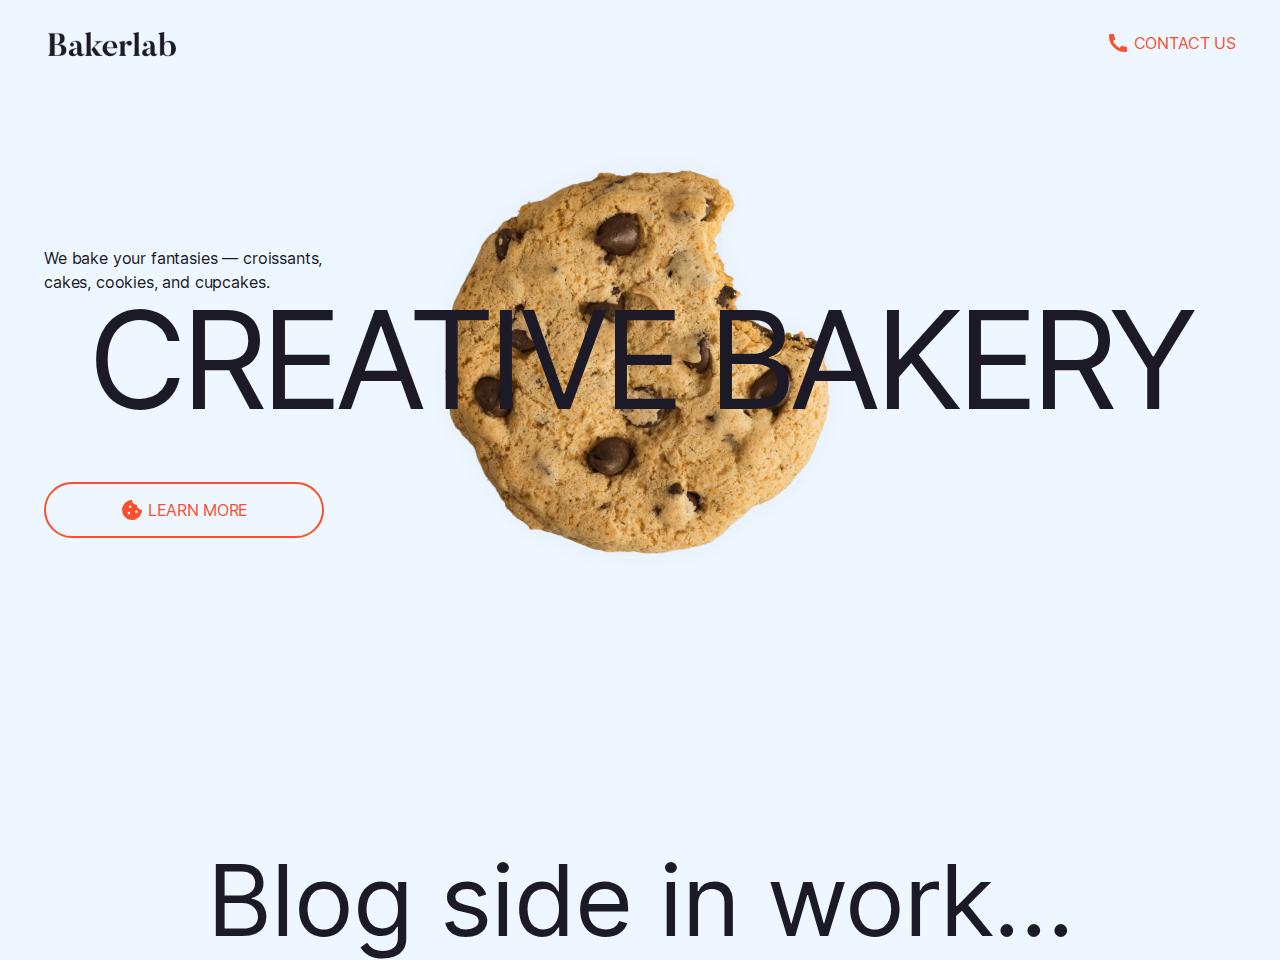
<file: blog.html>
<!doctype html><html lang="en"><head><meta charset="utf-8"><meta name="viewport" content="width=device-width, initial-scale=1.0"><title>Creative Bakery</title><link rel="icon" href="bakery-fav.f270853d.ico" type="image/x-icons"><link rel="stylesheet" href="index.1f24e1a6.css"><script src="index.cec2e2dc.js" defer></script></head><body class="page-content"> <nav class="main-navigation page-content__main-navigation"> <a href="index.html" class="main-navigation__link"> <img src="Logo.7e05f9af.png" alt="bakerlab-logo-wide-logotype" class="main-navigation__logo"> </a> <ul class="main-navigation__list"> <li class="main-navigation__item main-navigation__item--menu"> <a href="#menu" class="main-navigation__burger" alt="menu-icon-open"> <span class="main-navigation__burger--label">Open menu</span> </a> </li> <li class="main-navigation__item main-navigation__item--anchor"> <a href="tel:(629) 555-0129" class="main-navigation__link"> <span class="main-navigation__content main-navigation__content--contact"> Contact us </span> </a> </li> </ul> </nav> <div class="menu" id="menu"> <div class="menu__wrapper"> <a href="index.html" class="main-navigation__link"> <img src="Logo.7e05f9af.png" alt="bakerlab-logo-wide-logotype" class="main-navigation__logo"> </a> <a href="#" class="main-navigation__burger main-navigation__burger--close" alt="menu-icon-close"> <span class="main-navigation__burger--label">Close menu</span> </a> </div> <ul class="menu__navigation"> <li class="main-navigation__item main-navigation__item--active"> <a href="tel:(629) 555-0129" class="main-navigation__link"> <span class="main-navigation__content main-navigation__content--contact"> Contact us </span> </a> </li> </ul> </div> <header class="header-content page-content__header-content"> <p class="header-content__paragraph"> We bake your fantasies — croissants, cakes, cookies, and cupcakes. </p> <div class="header-content__wrapper"> <h1 class="header-content__title"> Creative <span class="header-content__title header-content__title--subtitle"> bakery </span> </h1> </div> <img src="Cookie.afe76256.png" alt="cookie-background-image" class="header-content__image"> <button class="header-content__button"> <span class="header-content__button-text">Learn more</span> </button> </header> <div class="page-content__blog">Blog side in work...</div> </body></html>
</file>
<file: index.1f24e1a6.css>
@font-face{font-family:Inter;src:url(Inter-Regular.1e76c839.woff2)format("woff2"),url(Inter-Regular.a598fbc9.woff)format("woff");font-weight:400;font-style:normal}@font-face{font-family:Inter;src:url(Inter-SemiBold.26fa8764.woff2)format("woff2"),url(Inter-SemiBold.73b91d5f.woff)format("woff");font-weight:500;font-style:normal}@keyframes move-arrow{0%{opacity:1;visibility:visible;transform:translate(0)}18%{opacity:0;visibility:hidden}33%{opacity:0;visibility:hidden;transform:translate(100%)}77%{opacity:0;visibility:hidden;transform:translate(-100%)}to{opacity:1;visibility:visible;transform:translate(0)}}@font-face{font-family:Inter;src:url(Inter-Regular.1e76c839.woff2)format("woff2"),url(Inter-Regular.a598fbc9.woff)format("woff");font-weight:400;font-style:normal}@font-face{font-family:Inter;src:url(Inter-SemiBold.26fa8764.woff2)format("woff2"),url(Inter-SemiBold.73b91d5f.woff)format("woff");font-weight:500;font-style:normal}html{scroll-behavior:smooth}.page__body--with-menu{overflow:hidden}.page-content{background-color:#eef7ff;margin:0 16px}@media (width>=768px){.page-content{margin:0 44px}}.page-content__blog{text-align:center;color:#1c1a26;letter-spacing:-.01em;font-family:Inter,Helvetica,Arial,sans-serif;font-size:100px;font-weight:400;line-height:100px}.page-content__main-navigation{margin-bottom:32px}@media (width>=768px){.page-content__main-navigation{margin-bottom:80px}}@media (width>=1200px){.page-content__main-navigation{margin-bottom:0}}.page-content__header-content{margin-bottom:104px}@media (width>=768px){.page-content__header-content{margin-bottom:228px}}@media (width>=1200px){.page-content__header-content{margin-bottom:218px}}@media (width>=1440px){.page-content__header-content{margin-bottom:178px}}.page-content__section-products{margin-bottom:72px}@media (width>=768px){.page-content__section-products{margin-bottom:152px}}@media (width>=1200px){.page-content__section-products{margin-bottom:178px}}.page-content__section-about{margin-bottom:72px}@media (width>=768px){.page-content__section-about{margin-bottom:152px}}@media (width>=1200px){.page-content__section-about{margin-bottom:349px}}@font-face{font-family:Inter;src:url(Inter-Regular.1e76c839.woff2)format("woff2"),url(Inter-Regular.a598fbc9.woff)format("woff");font-weight:400;font-style:normal}@font-face{font-family:Inter;src:url(Inter-SemiBold.26fa8764.woff2)format("woff2"),url(Inter-SemiBold.73b91d5f.woff)format("woff");font-weight:500;font-style:normal}.scroll-effect{opacity:0;transition:all .3s ease-in-out;transform:translate(0)}.scroll-effect.left{transform:translate(-99%)}.scroll-effect.right{transform:translate(99%)}.scroll-effect.visible{opacity:1;transform:translate(0)}.scroll-effect--1{transition-duration:.3s;transition-delay:0s}.scroll-effect--2{transition-duration:.5s;transition-delay:.2s}.scroll-effect--3{transition-duration:1s;transition-delay:.5s}@font-face{font-family:Inter;src:url(Inter-Regular.1e76c839.woff2)format("woff2"),url(Inter-Regular.a598fbc9.woff)format("woff");font-weight:400;font-style:normal}@font-face{font-family:Inter;src:url(Inter-SemiBold.26fa8764.woff2)format("woff2"),url(Inter-SemiBold.73b91d5f.woff)format("woff");font-weight:500;font-style:normal}.page-title{color:#1c1a26;letter-spacing:-.05em;text-transform:uppercase;font-family:Inter,Helvetica,Arial,sans-serif;font-size:48px;font-weight:400;line-height:85%}@media (width>=768px){.page-title{font-size:56px}}@media (width>=1200px){.page-title{font-size:72px}}@font-face{font-family:Inter;src:url(Inter-Regular.1e76c839.woff2)format("woff2"),url(Inter-Regular.a598fbc9.woff)format("woff");font-weight:400;font-style:normal}@font-face{font-family:Inter;src:url(Inter-SemiBold.26fa8764.woff2)format("woff2"),url(Inter-SemiBold.73b91d5f.woff)format("woff");font-weight:500;font-style:normal}.main-navigation{justify-content:space-between;align-items:center;height:64px;display:flex}@media (width>=1200px){.main-navigation{z-index:2;background-color:#eef7ff;height:88px;margin:0 -44px;padding:0 44px;position:sticky;top:0}}.main-navigation__logo{width:136px;height:32px}.main-navigation__list{justify-content:space-between;align-items:center;display:flex}.main-navigation__item--menu{line-height:0}@media (width>=1200px){.main-navigation__item--menu{display:none}}.main-navigation__item--anchor{margin-right:64px}.main-navigation__item--anchor:last-of-type{margin-right:0}@media (width<=1199px){.main-navigation__item--anchor{display:none}}.main-navigation__item--active{margin-bottom:24px}@media (width>=768px){.main-navigation__item--active{margin-bottom:42px}}.main-navigation__burger{background-image:url(Burger-icon.fddd58cc.svg);background-position:50%;background-repeat:no-repeat;width:24px;height:24px;transition:all .4s;display:inline-block;transform:scale(1)}.main-navigation__burger:hover{transform:scale(1.3)}.main-navigation__burger--label:not(:focus,:active){clip:rect(0 0 0 0);clip-path:inset(50%);white-space:nowrap;width:1px;height:1px;position:absolute;overflow:hidden}.main-navigation__burger--close{background-image:url(Close-icon.d4fc697e.svg)}.main-navigation__content{color:#1c1a26;letter-spacing:-.01em;font-family:Inter,Helvetica,Arial,sans-serif;font-size:16px;font-weight:400;line-height:150%;transition:all .4s}.main-navigation__content--contact{color:#f9512e;text-transform:uppercase;justify-content:space-between;align-items:center;display:flex}.main-navigation__content--contact:before{content:"";background-image:url(Phone-icon.59410160.svg);background-position:50%;background-repeat:no-repeat;width:24px;height:24px;margin-right:4px;display:inline-block}.main-navigation__link{line-height:0;text-decoration:none;transition:all .4s;display:inline-block;transform:scale(1)}.main-navigation__link:hover{transform:scale(1.2)}.main-navigation__link:hover .main-navigation__content{color:#f9512e}.header-content{justify-content:center;display:grid}@media (width>=0){.header-content{grid-template-rows:auto;grid-template-columns:repeat(2,1fr);column-gap:16px}}@media (width>=768px){.header-content{grid-template-rows:auto;grid-template-columns:repeat(8,1fr);column-gap:24px}}@media (width>=1200px){.header-content{grid-template-rows:auto;grid-template-columns:repeat(8,1fr);column-gap:24px}}@media (width>=1440px){.header-content{grid-template-rows:auto;grid-template-columns:repeat(8,128px);column-gap:24px}}.header-content__paragraph{color:#1c1a26;letter-spacing:-.01em;text-align:center;grid-area:1/1/2/-1;margin-bottom:32px;font-family:Inter,Helvetica,Arial,sans-serif;font-size:16px;font-weight:400;line-height:150%;display:block}@media (width>=768px){.header-content__paragraph{text-align:start;grid-area:1/1/2/5;margin-bottom:16px}}@media (width>=1200px){.header-content__paragraph{text-align:start;grid-area:2/1/3/3;margin-top:64px;margin-bottom:8px}}@media (width>=1440px){.header-content__paragraph{margin-top:30px;margin-bottom:40px}}.header-content__wrapper{grid-area:2/1/3/-1}@media (width>=768px){.header-content__wrapper{z-index:1;grid-area:2/1/3/-1;justify-content:center;align-items:center;margin-bottom:80px;display:flex}}@media (width>=1200px){.header-content__wrapper{grid-area:3/1/4/-1;margin-bottom:64px}}.header-content__button-text{color:#f9512e;letter-spacing:-.02em;text-transform:uppercase;justify-content:center;align-items:center;font-family:Inter,Helvetica,Arial,sans-serif;font-size:16px;font-weight:400;line-height:16px;text-decoration:none;transition:all .4s;display:flex}.header-content__button-text:before{content:"";background-image:url(Cookie-icon.8d7ad51c.svg);background-position:50%;background-repeat:no-repeat;width:24px;height:24px;margin-right:4px;transition:all .4s;display:inline-block}.header-content__title{color:#1c1a26;letter-spacing:-.05em;text-transform:uppercase;text-align:center;font-family:Inter,Helvetica,Arial,sans-serif;font-size:64px;font-weight:400;line-height:85%}@media (width>=768px){.header-content__title{font-size:80px}}@media (width>=1200px){.header-content__title{white-space:nowrap;font-size:136px}}@media (width>=1440px){.header-content__title{font-size:144px}}.header-content__title--subtitle{display:block}@media (width>=768px){.header-content__title--subtitle{display:inline-block}}.header-content__image{background-position:50%;grid-area:3/1/4/-1;width:288px;height:288px;margin:0 auto}@media (width>=768px){.header-content__image{grid-area:2/3/3/7;width:326px;height:326px;margin-bottom:80px}}@media (width>=1200px){.header-content__image{grid-area:1/3/6/7;width:544px;height:544px;margin-bottom:0}}@media (width>=1440px){.header-content__image{width:584px;height:584px}}.header-content__button{background-color:#0000;border:2px solid #f9512e;border-radius:32px;grid-area:4/1/5/-1;height:56px;padding:0;transition:all .4s}.header-content__button:hover{background-color:#f9512e}.header-content__button:hover .header-content__button-text{color:#fff}.header-content__button:hover .header-content__button-text:before{filter:grayscale()brightness(200%)}.header-content__button:active,.header-content__button:focus{background-color:#b2341a;border-color:#b2341a;outline:none}.header-content__button:active .header-content__button-text,.header-content__button:focus .header-content__button-text{color:#fff}.header-content__button:active .header-content__button-text:before,.header-content__button:focus .header-content__button-text:before{filter:grayscale()brightness(200%)}@media (width>=768px){.header-content__button{grid-area:3/3/4/7}}@media (width>=1200px){.header-content__button{grid-area:4/1/5/3}}@font-face{font-family:Inter;src:url(Inter-Regular.1e76c839.woff2)format("woff2"),url(Inter-Regular.a598fbc9.woff)format("woff");font-weight:400;font-style:normal}@font-face{font-family:Inter;src:url(Inter-SemiBold.26fa8764.woff2)format("woff2"),url(Inter-SemiBold.73b91d5f.woff)format("woff");font-weight:500;font-style:normal}.section-products{justify-content:center;display:grid}@media (width>=0){.section-products{grid-template-rows:auto;grid-template-columns:repeat(2,1fr);column-gap:16px}}@media (width>=768px){.section-products{grid-template-rows:auto;grid-template-columns:repeat(8,1fr);column-gap:24px}}@media (width>=1200px){.section-products{grid-template-rows:auto;grid-template-columns:repeat(8,1fr);column-gap:24px}}@media (width>=1440px){.section-products{grid-template-rows:auto;grid-template-columns:repeat(8,128px);column-gap:24px}}.section-products__page-title{grid-area:1/1/2/-1;margin-bottom:24px}.section-products__subtitle{color:#1c1a26;letter-spacing:-.01em;grid-area:2/1/3/-1;margin-bottom:56px;font-family:Inter,Helvetica,Arial,sans-serif;font-size:16px;font-weight:400;line-height:150%}@media (width>=768px){.section-products__subtitle{margin-bottom:80px}}.section-products__all-products{grid-area:3/1/4/-1;justify-content:center;display:grid}@media (width>=0){.section-products__all-products{grid-template-rows:auto;grid-template-columns:repeat(2,1fr);column-gap:16px}}@media (width>=768px){.section-products__all-products{grid-template-rows:auto;grid-template-columns:repeat(8,1fr);column-gap:24px}}@media (width>=1200px){.section-products__all-products{grid-template-rows:auto;grid-template-columns:repeat(8,1fr);column-gap:24px}}@media (width>=1440px){.section-products__all-products{grid-template-rows:auto;grid-template-columns:repeat(8,128px);column-gap:24px}}.section-products__product-container{flex-direction:column;height:492px;margin-bottom:56px;transition:all .4s;display:flex;transform:scale(1)}.section-products__product-container:hover{transform:scale(1.03)}@media (width>=768px){.section-products__product-container{height:560px;margin-bottom:80px}}@media (width>=1200px){.section-products__product-container{height:648px}}@media (width>=1440px){.section-products__product-container{width:432px;height:696px}}.section-products__product-container:last-of-type{margin-bottom:0}.section-products__product-container:first-of-type{grid-area:1/1/2/-1}@media (width>=768px){.section-products__product-container:first-of-type{grid-area:1/1/2/5}}@media (width>=1200px){.section-products__product-container:first-of-type:first-of-type{grid-area:1/1/2/4}.section-products__product-container:first-of-type:nth-of-type(2){grid-area:1/4/2/7}.section-products__product-container:first-of-type:nth-of-type(3){grid-area:2/3/3/6}.section-products__product-container:first-of-type:nth-of-type(4){grid-area:2/6/3/-1}.section-products__product-container:first-of-type:nth-of-type(5){grid-area:3/1/4/4}.section-products__product-container:first-of-type:nth-of-type(6){grid-area:3/4/4/7}}.section-products__product-container:nth-of-type(2){grid-area:2/1/3/-1}@media (width>=768px){.section-products__product-container:nth-of-type(2){grid-area:1/5/2/-1}}@media (width>=1200px){.section-products__product-container:nth-of-type(2):first-of-type{grid-area:1/1/2/4}.section-products__product-container:nth-of-type(2):nth-of-type(2){grid-area:1/4/2/7}.section-products__product-container:nth-of-type(2):nth-of-type(3){grid-area:2/3/3/6}.section-products__product-container:nth-of-type(2):nth-of-type(4){grid-area:2/6/3/-1}.section-products__product-container:nth-of-type(2):nth-of-type(5){grid-area:3/1/4/4}.section-products__product-container:nth-of-type(2):nth-of-type(6){grid-area:3/4/4/7}}.section-products__product-container:nth-of-type(3){grid-area:3/1/4/-1}@media (width>=768px){.section-products__product-container:nth-of-type(3){grid-area:2/1/3/5}}@media (width>=1200px){.section-products__product-container:nth-of-type(3):first-of-type{grid-area:1/1/2/4}.section-products__product-container:nth-of-type(3):nth-of-type(2){grid-area:1/4/2/7}.section-products__product-container:nth-of-type(3):nth-of-type(3){grid-area:2/3/3/6}.section-products__product-container:nth-of-type(3):nth-of-type(4){grid-area:2/6/3/-1}.section-products__product-container:nth-of-type(3):nth-of-type(5){grid-area:3/1/4/4}.section-products__product-container:nth-of-type(3):nth-of-type(6){grid-area:3/4/4/7}}.section-products__product-container:nth-of-type(4){grid-area:4/1/5/-1}@media (width>=768px){.section-products__product-container:nth-of-type(4){grid-area:2/5/3/-1}}@media (width>=1200px){.section-products__product-container:nth-of-type(4):first-of-type{grid-area:1/1/2/4}.section-products__product-container:nth-of-type(4):nth-of-type(2){grid-area:1/4/2/7}.section-products__product-container:nth-of-type(4):nth-of-type(3){grid-area:2/3/3/6}.section-products__product-container:nth-of-type(4):nth-of-type(4){grid-area:2/6/3/-1}.section-products__product-container:nth-of-type(4):nth-of-type(5){grid-area:3/1/4/4}.section-products__product-container:nth-of-type(4):nth-of-type(6){grid-area:3/4/4/7}}.section-products__product-container:nth-of-type(5){grid-area:5/1/6/-1}@media (width>=768px){.section-products__product-container:nth-of-type(5){grid-area:3/1/4/5}}@media (width>=1200px){.section-products__product-container:nth-of-type(5):first-of-type{grid-area:1/1/2/4}.section-products__product-container:nth-of-type(5):nth-of-type(2){grid-area:1/4/2/7}.section-products__product-container:nth-of-type(5):nth-of-type(3){grid-area:2/3/3/6}.section-products__product-container:nth-of-type(5):nth-of-type(4){grid-area:2/6/3/-1}.section-products__product-container:nth-of-type(5):nth-of-type(5){grid-area:3/1/4/4}.section-products__product-container:nth-of-type(5):nth-of-type(6){grid-area:3/4/4/7}}.section-products__product-container:nth-of-type(6){grid-area:6/1/7/-1}@media (width>=768px){.section-products__product-container:nth-of-type(6){grid-area:3/5/4/-1}}@media (width>=1200px){.section-products__product-container:nth-of-type(6):first-of-type{grid-area:1/1/2/4}.section-products__product-container:nth-of-type(6):nth-of-type(2){grid-area:1/4/2/7}.section-products__product-container:nth-of-type(6):nth-of-type(3){grid-area:2/3/3/6}.section-products__product-container:nth-of-type(6):nth-of-type(4){grid-area:2/6/3/-1}.section-products__product-container:nth-of-type(6):nth-of-type(5){grid-area:3/1/4/4}.section-products__product-container:nth-of-type(6):nth-of-type(6){grid-area:3/4/4/7}}@media (width>=768px){.section-products__product-container{margin-bottom:80px}.section-products__product-container:last-of-type,.section-products__product-container:nth-last-of-type(2){margin-bottom:0}}.section-products__image{object-fit:cover;object-position:center;border-radius:8px;width:100%;height:100%;min-height:200px;margin-bottom:16px}.section-products__category{color:#7f8096;letter-spacing:-.02em;text-transform:uppercase;margin-bottom:8px;font-family:Inter,Helvetica,Arial,sans-serif;font-size:16px;font-weight:500;line-height:16px}.section-products__description{color:#1c1a26;letter-spacing:-.01em;margin-bottom:24px;font-family:Inter,Helvetica,Arial,sans-serif;font-size:16px;font-weight:400;line-height:150%}.section-products__order-button{color:#f9512e;letter-spacing:-.02em;text-transform:uppercase;cursor:pointer;background-color:#0000;border:none;align-items:center;width:77px;padding:0;font-family:Inter,Helvetica,Arial,sans-serif;font-size:16px;font-weight:500;line-height:16px;display:flex}.section-products__order-button--link{text-decoration:none}.section-products__order-button:before{content:"";opacity:1;visibility:visible;background-image:url(Arrow-icon.caaf95cd.svg);background-position:50%;background-repeat:no-repeat;width:24px;height:24px;margin-right:4px;transition:opacity .4s;display:inline-block}.section-products__order-button:hover:before{animation:.4s move-arrow}html,body,div,span,applet,object,iframe,h1,h2,h3,h4,h5,h6,p,blockquote,pre,a,abbr,acronym,address,big,cite,code,del,dfn,em,img,ins,kbd,q,s,samp,small,strike,strong,sub,sup,tt,var,b,u,i,center,dl,dt,dd,ol,ul,li,fieldset,form,label,legend,table,caption,tbody,tfoot,thead,tr,th,td,article,aside,canvas,details,embed,figure,figcaption,footer,header,hgroup,menu,nav,output,ruby,section,summary,time,mark,audio,video{font:inherit;vertical-align:baseline;border:0;margin:0;padding:0;font-size:100%}article,aside,details,figcaption,figure,footer,header,hgroup,menu,nav,section{display:block}body{line-height:1}ol,ul{list-style:none}blockquote,q{quotes:none}blockquote:before,blockquote:after,q:before,q:after{content:"";content:none}table{border-collapse:collapse;border-spacing:0}@font-face{font-family:Inter;src:url(Inter-Regular.1e76c839.woff2)format("woff2"),url(Inter-Regular.a598fbc9.woff)format("woff");font-weight:400;font-style:normal}@font-face{font-family:Inter;src:url(Inter-SemiBold.26fa8764.woff2)format("woff2"),url(Inter-SemiBold.73b91d5f.woff)format("woff");font-weight:500;font-style:normal}.section-about{justify-content:center;display:grid;position:relative}@media (width>=0){.section-about{grid-template-rows:auto;grid-template-columns:repeat(2,1fr);column-gap:16px}}@media (width>=768px){.section-about{grid-template-rows:auto;grid-template-columns:repeat(8,1fr);column-gap:24px}}@media (width>=1200px){.section-about{grid-template-rows:auto;grid-template-columns:repeat(8,1fr);column-gap:24px}}@media (width>=1440px){.section-about{grid-template-rows:auto;grid-template-columns:repeat(8,128px);column-gap:24px}}.section-about__background-image{transform-origin:50%;object-fit:cover;z-index:-2;width:100%;position:absolute;bottom:15%;left:50%;transform:translate(-50%)rotate(180deg)scaleX(-1)}@media (width>=590px){.section-about__background-image{bottom:0}}@media (width>=768px){.section-about__background-image{width:530px;bottom:10%}}@media (width>=1200px){.section-about__background-image{width:720px;bottom:-80%;left:50%}}.section-about__description-container{grid-area:1/1/2/-1;justify-content:center;margin-bottom:64px;display:grid}@media (width>=0){.section-about__description-container{grid-template-rows:auto;grid-template-columns:repeat(2,1fr);column-gap:16px}}@media (width>=768px){.section-about__description-container{grid-template-rows:auto;grid-template-columns:repeat(8,1fr);column-gap:24px}}@media (width>=1200px){.section-about__description-container{grid-template-rows:auto;grid-template-columns:repeat(8,1fr);column-gap:24px}}@media (width>=1440px){.section-about__description-container{grid-template-rows:auto;grid-template-columns:repeat(8,128px);column-gap:24px}}@media (width>=768px){.section-about__description-container{margin-bottom:72px}}@media (width>=1200px){.section-about__description-container{margin-bottom:144px}}.section-about__page-title{grid-area:1/1/2/-1}@media (width<=767px){.section-about__page-title{margin-bottom:32px}}@media (width>=768px){.section-about__page-title{grid-area:1/1/2/5}}.section-about__paragraph{color:#1c1a26;letter-spacing:-.01em;grid-area:2/1/3/-1;font-family:Inter,Helvetica,Arial,sans-serif;font-size:16px;font-weight:400;line-height:150%}@media (width>=768px){.section-about__paragraph{grid-area:1/5/2/-1}}.section-about__info{grid-area:2/1/3/-1;justify-content:center;display:grid}@media (width>=0){.section-about__info{grid-template-rows:auto;grid-template-columns:repeat(2,1fr);column-gap:16px}}@media (width>=768px){.section-about__info{grid-template-rows:auto;grid-template-columns:repeat(8,1fr);column-gap:24px}}@media (width>=1200px){.section-about__info{grid-template-rows:auto;grid-template-columns:repeat(8,1fr);column-gap:24px}}@media (width>=1440px){.section-about__info{grid-template-rows:auto;grid-template-columns:repeat(8,128px);column-gap:24px}}.section-about__category-container{margin-bottom:48px}.section-about__category-container:last-of-type{margin-bottom:0}.section-about__category-container:first-of-type{grid-area:1/1/2/-1}@media (width>=768px){.section-about__category-container:first-of-type{grid-area:1/1/2/5}}@media (width>=1200px){.section-about__category-container:first-of-type{grid-area:1/2 span/2/2 span}}.section-about__category-container:nth-of-type(2){grid-area:2/1/3/-1}@media (width>=768px){.section-about__category-container:nth-of-type(2){grid-area:1/5/2/-1}}@media (width>=1200px){.section-about__category-container:nth-of-type(2){grid-area:1/2 span/2/2 span}}.section-about__category-container:nth-of-type(3){grid-area:3/1/4/-1}@media (width>=768px){.section-about__category-container:nth-of-type(3){grid-area:2/1/3/5}}@media (width>=1200px){.section-about__category-container:nth-of-type(3){grid-area:1/2 span/2/2 span}}.section-about__category-container:nth-of-type(4){grid-area:4/1/5/-1}@media (width>=768px){.section-about__category-container:nth-of-type(4){grid-area:2/5/3/-1}}@media (width>=1200px){.section-about__category-container:nth-of-type(4){grid-area:1/2 span/2/2 span}.section-about__category-container{margin-bottom:0}}.section-about__number{color:#1c1a26;letter-spacing:-.05em;margin-bottom:8px;font-family:Inter,Helvetica,Arial,sans-serif;font-size:96px;font-weight:400;line-height:85%}.section-about__category{color:#7f8096;letter-spacing:-.01em;font-family:Inter,Helvetica,Arial,sans-serif;font-size:16px;font-weight:400;line-height:150%}.section-footer{justify-content:center;padding:56px 0;display:grid;position:relative}@media (width>=0){.section-footer{grid-template-rows:auto;grid-template-columns:repeat(2,1fr);column-gap:16px}}@media (width>=768px){.section-footer{grid-template-rows:auto;grid-template-columns:repeat(8,1fr);column-gap:24px}}@media (width>=1200px){.section-footer{grid-template-rows:auto;grid-template-columns:repeat(8,1fr);column-gap:24px}}@media (width>=1440px){.section-footer{grid-template-rows:auto;grid-template-columns:repeat(8,128px);column-gap:24px}}@media (width>=768px){.section-footer{padding:88px 0}}.section-footer:before{content:"";z-index:-1;background-color:#1c1a26;margin:0 -16px;position:absolute;inset:0}@media (width>=768px){.section-footer:before{margin:0 -44px}}.section-footer__link-logo{height:40px;margin-bottom:40px;line-height:0;text-decoration:none;display:inline-block}@media (width>=768px){.section-footer__link-logo{margin-bottom:0}}.section-footer__logo{filter:invert()brightness(2);grid-area:1/1/2/-1;width:168px;height:40px;transition:all .4s;transform:scale(1)}.section-footer__logo:hover{transform:scale(1.2)}@media (width>=768px){.section-footer__logo{grid-area:1/1/2/5;margin:0}}@media (width>=1200px){.section-footer__logo{grid-area:1/1/2/3}}.section-footer__page-title{color:#fff;word-wrap:break-word;grid-area:3/1/4/-1;margin-bottom:40px}@media (width>=768px){.section-footer__page-title{grid-area:1/5/2/-1}}.section-footer__page-title--subtitle{margin:0;display:block}@media (width>=1200px){.section-footer__page-title--subtitle{display:inline-block}}.section-footer__wrapper-menu{grid-area:2/1/3/-1;margin-bottom:64px}@media (width>=768px){.section-footer__wrapper-menu{grid-area:2/1/3/5;margin-bottom:0}}@media (width>=1200px){.section-footer__wrapper-menu{grid-area:2/1/3/3;margin-bottom:48px}}.section-footer__wrapper-call{grid-area:4/1/5/-1;margin-bottom:40px}@media (width>=768px){.section-footer__wrapper-call{grid-area:2/5/3/-1;margin-bottom:0}}@media (width>=1200px){.section-footer__wrapper-call{grid-area:2/5/3/7}}.section-footer__wrapper-email{grid-area:5/1/6/-1;margin-bottom:40px}@media (width>=768px){.section-footer__wrapper-email{grid-area:3/5/4/-1;margin-bottom:48px}}@media (width>=1200px){.section-footer__wrapper-email{grid-area:2/7/3/-1;margin-bottom:0}}.section-footer__copyright{color:#7f8096;letter-spacing:-.01em;grid-area:7/1/8/-1;font-family:Inter,Helvetica,Arial,sans-serif;font-size:16px;font-weight:400;line-height:150%}@media (width>=768px){.section-footer__copyright{grid-area:4/5/5/-1}}@media (width>=1200px){.section-footer__copyright{grid-area:3/5/4/-1}}.section-footer__social-media-list{grid-area:6/1/7/-1;margin-bottom:40px;display:inline-flex}@media (width>=768px){.section-footer__social-media-list{grid-area:4/1/5/5;margin-bottom:0}}@media (width>=1200px){.section-footer__social-media-list{grid-area:3/1/4/3}}.section-footer__item{margin-bottom:16px}.section-footer__item:last-child{margin-bottom:0}.section-footer__nav-links{color:#fff;letter-spacing:-.01em;font-family:Inter,Helvetica,Arial,sans-serif;font-size:16px;font-weight:400;line-height:150%;text-decoration:none;transition:all .4s;display:inline-block;transform:scale(1)}.section-footer__nav-links:hover{color:#f9512e;transform:scale(1.2)}.section-footer__social-media-image{object-fit:cover}.section-footer__social-media-links{justify-content:center;align-items:center;width:24px;height:24px;margin-right:32px;line-height:0;text-decoration:none;transition:filter .4s;display:flex}.section-footer__social-media-links:hover{filter:grayscale()brightness(200%)}.section-footer__social-media-links--label:not(:focus,:active){clip:rect(0 0 0 0);clip-path:inset(50%);white-space:nowrap;width:1px;height:1px;position:absolute;overflow:hidden}.section-footer__subtitle{color:#7f8096;letter-spacing:-.02em;text-transform:uppercase;margin-bottom:16px;font-family:Inter,Helvetica,Arial,sans-serif;font-size:16px;font-weight:500;line-height:16px}.menu{z-index:10;opacity:0;background-color:#eef7ff;height:100vh;transition:all .4s;position:fixed;inset:0;transform:translate(150%)}.menu:target{opacity:1;display:block;transform:translate(0)}.menu__wrapper{justify-content:space-between;align-items:center;height:64px;padding:0 33px 0 16px;display:flex;position:fixed;top:0;left:0;right:0}@media (width>=768px){.menu__wrapper{padding:0 61px 0 44px}}.menu__navigation{flex-direction:column;justify-content:center;align-items:center;height:115%;display:flex}.terms{color:#1c1a26;font-family:Inter,Helvetica,Arial,sans-serif;font-size:Inter,"Helvetica","Arial",sans-serif;font-weight:400;line-height:Inter,"Helvetica","Arial",sans-serif;letter-spacing:-.01em;opacity:0;justify-content:center;align-items:center;height:0;padding:40px;transition:transform .4s,opacity .4s;display:flex;position:fixed;transform:scale(0)}.terms:target{z-index:15;opacity:1;background-color:#fff;height:100vh;inset:0;transform:scale(1)}.terms__icon{position:absolute;top:20px;right:20px}.terms.is-closing{opacity:0;transform:scale(0)}
/*# sourceMappingURL=index.1f24e1a6.css.map */
</file>
